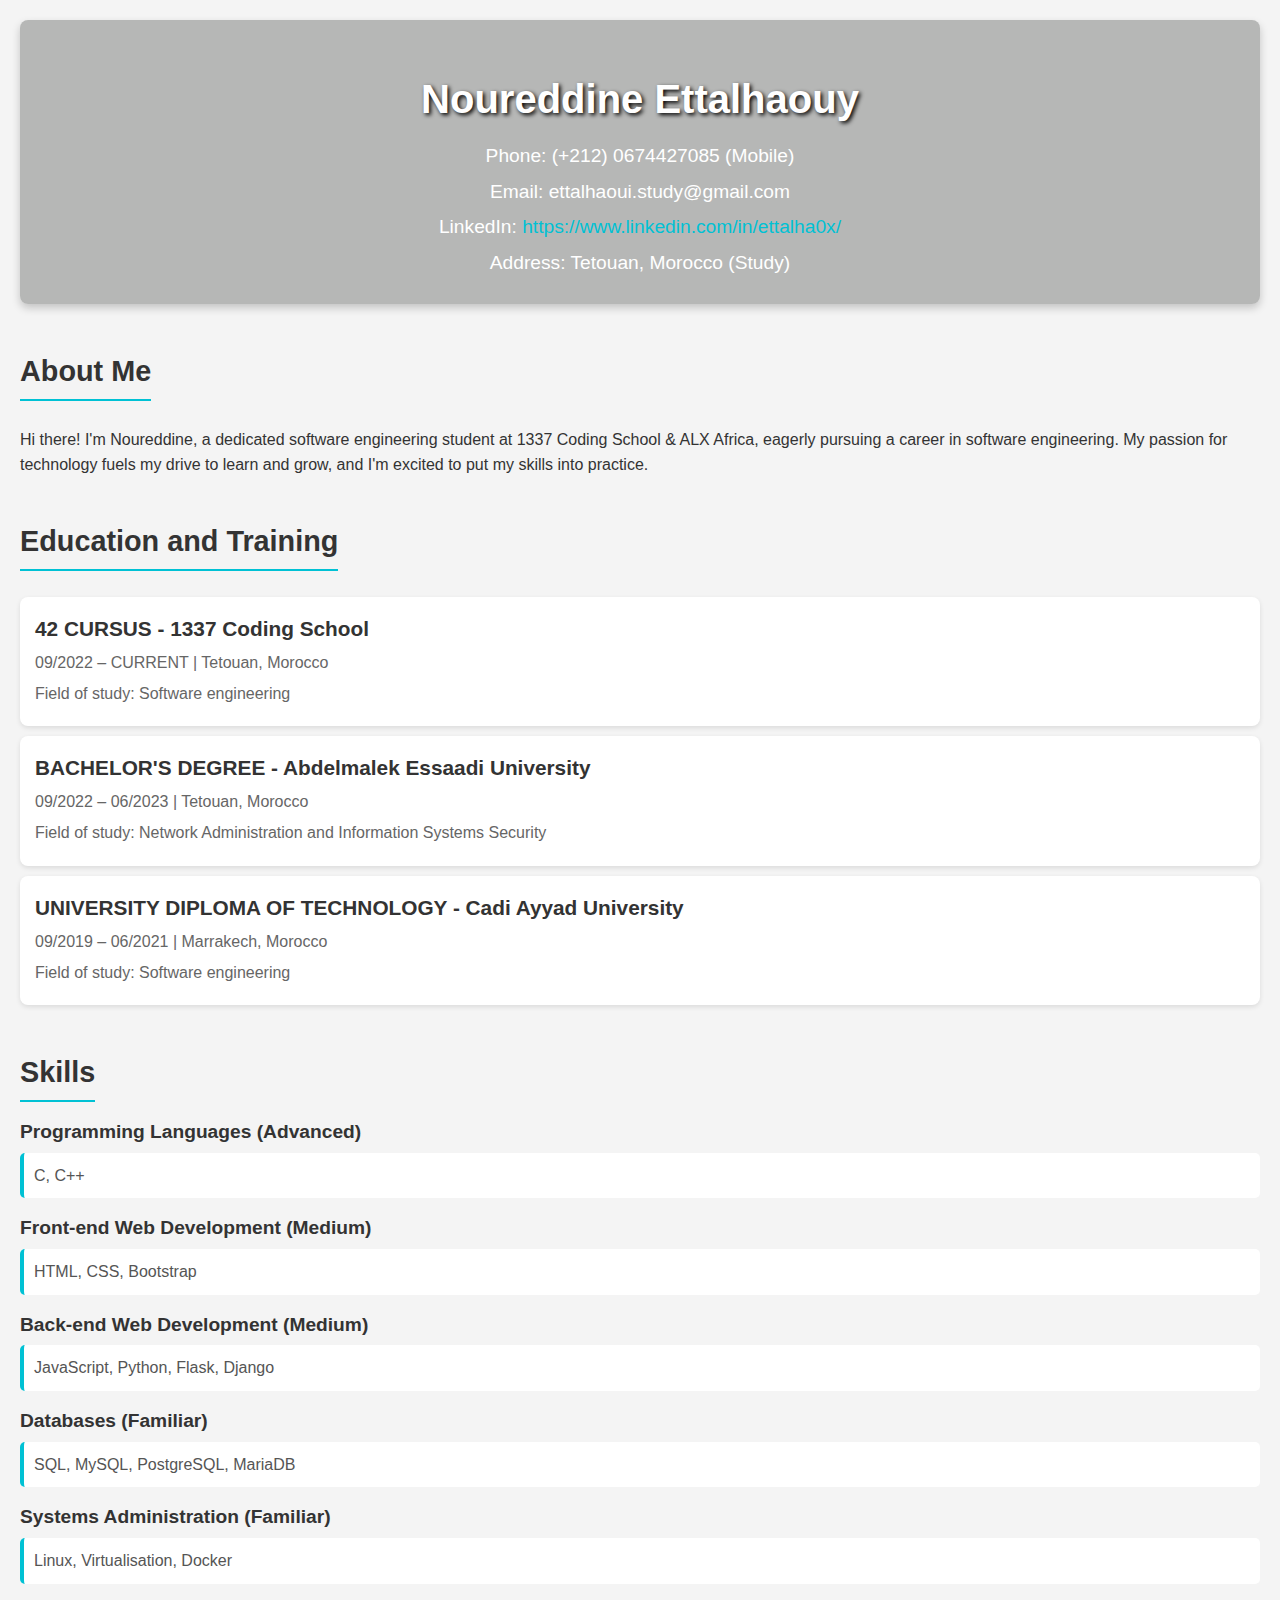
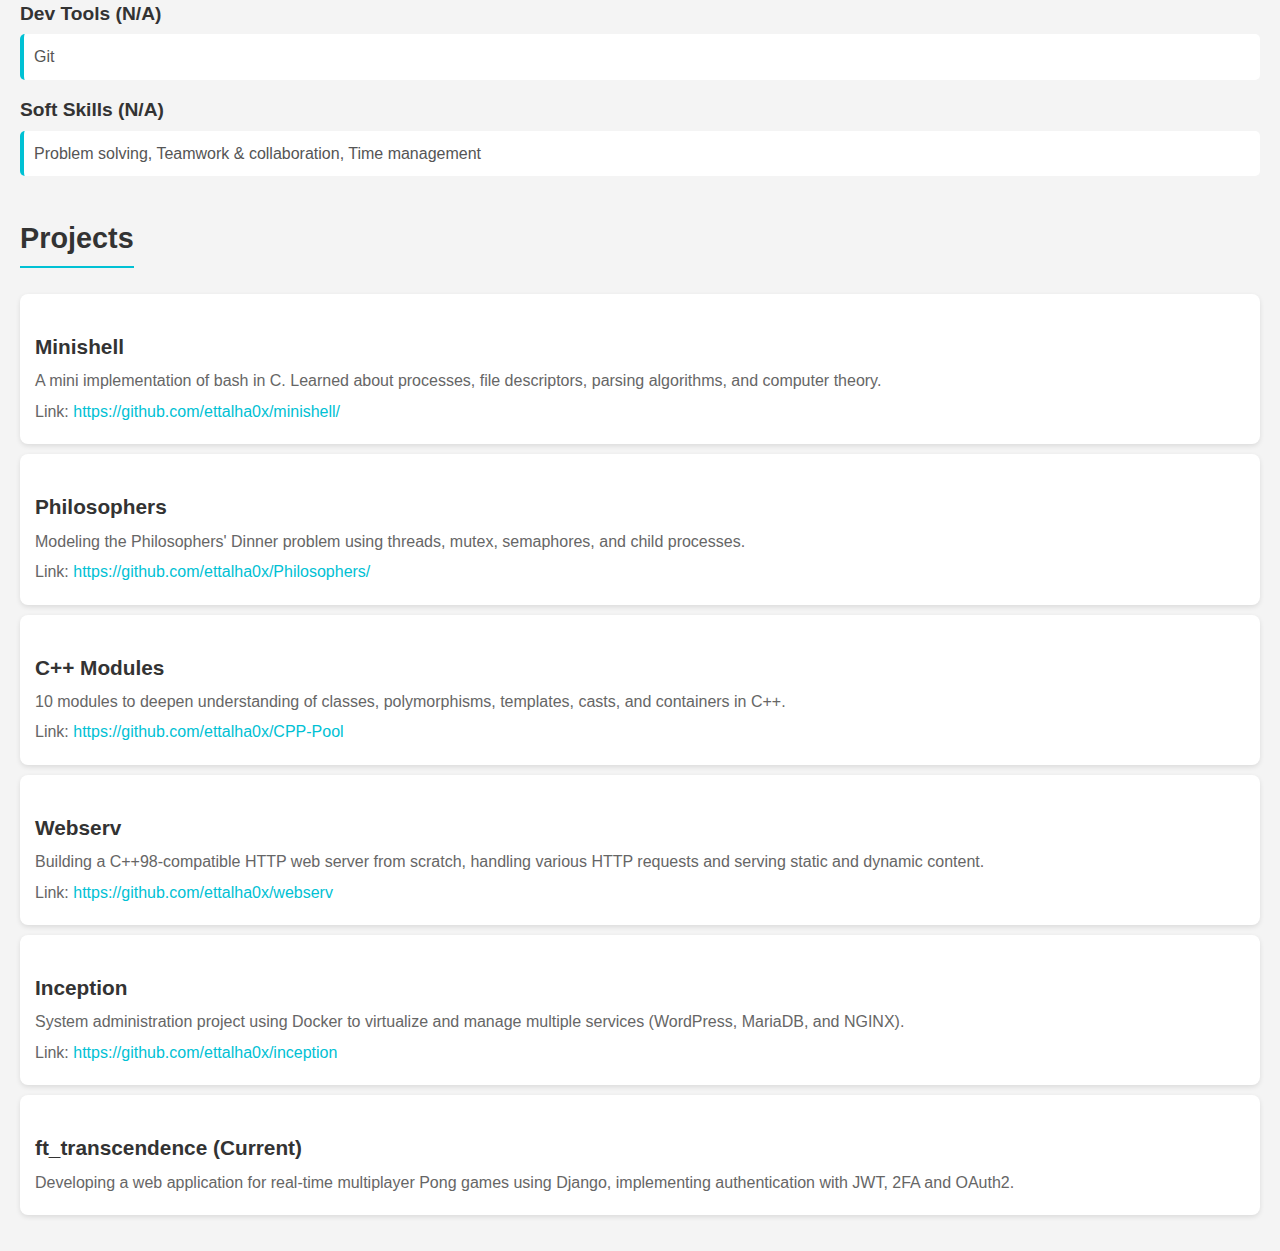
<file: Resume Builder/index.html>
<!DOCTYPE html>
<html lang="en">

<head>
    <meta charset="UTF-8">
    <meta name="viewport" content="width=device-width, initial-scale=1.0">
    <title>Resume - Noureddine Ettalhaouy</title>
    <link rel="stylesheet" href="styles.css">
</head>

<body>
    <div class="container">
        <header id="header">
            <h1 id="name"></h1>
            <div id="contact-info">
                <p id="phone"></p>
                <p id="email"></p>
                <p id="linkedin"></p>
                <p id="address"></p>
            </div>
        </header>

        <section id="about">
            <h2>About Me</h2>
            <p id="about-description"></p>
        </section>

        <section id="education">
            <h2>Education and Training</h2>
            <ul id="education-list"></ul>
        </section>

        <section id="skills">
            <h2>Skills</h2>
            <div id="digital-skills"></div>
        </section>

        <section id="projects">
            <h2>Projects</h2>
            <ul id="projects-list"></ul>
        </section>
    </div>

    <script src="script.js"></script>
</body>

</html>
</file>
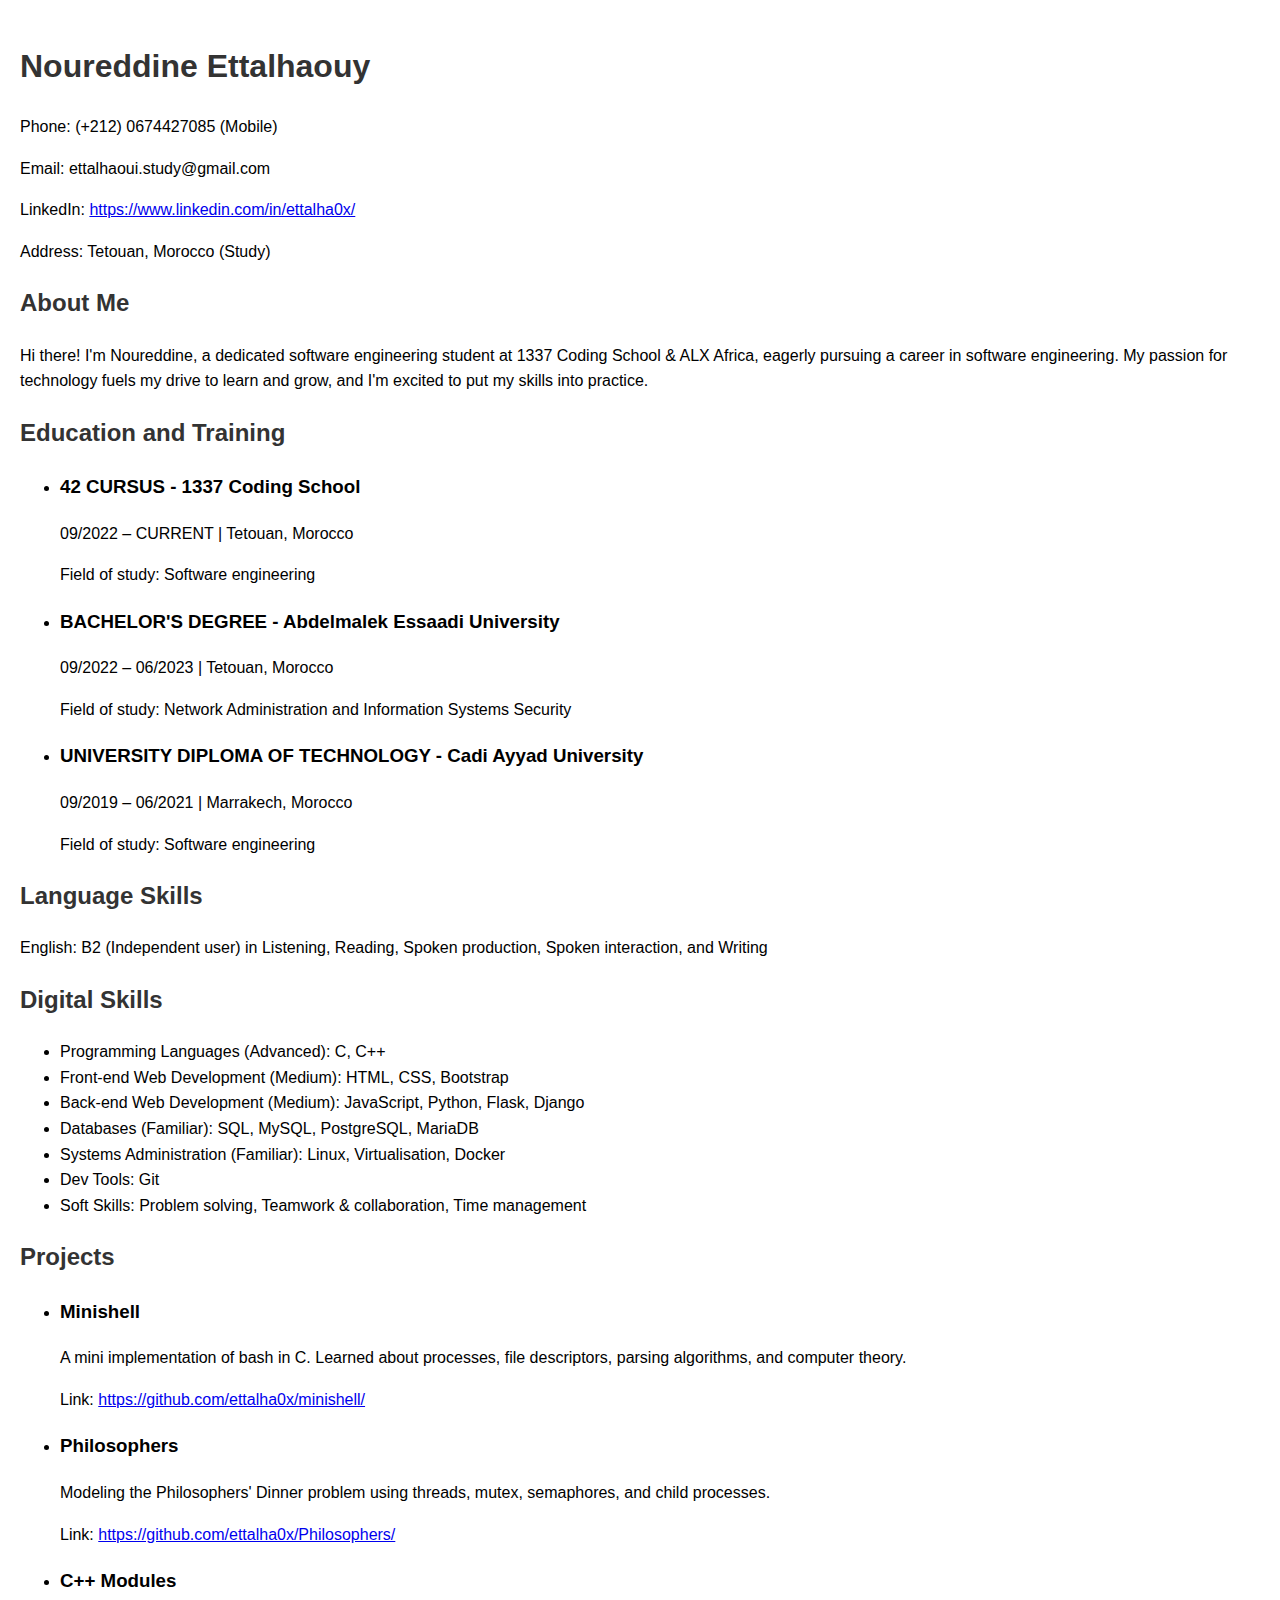
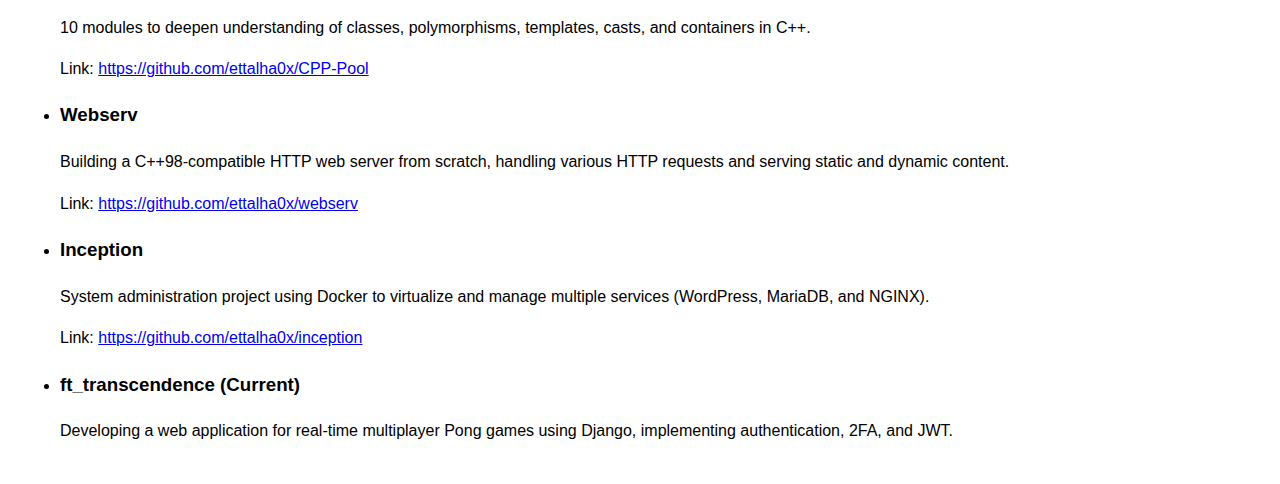
<file: resume.html>
<!DOCTYPE html>
<html lang="en">
<head>
    <meta charset="UTF-8">
    <meta name="viewport" content="width=device-width, initial-scale=1.0">
    <title>Noureddine Ettalhaouy - Resume</title>
    <style>
        /* Add your custom CSS styles here */
        body {
            font-family: Arial, sans-serif;
            line-height: 1.6;
            margin: 0;
            padding: 20px;
        }
        h1, h2 {
            color: #333;
        }
        .section {
            margin-bottom: 20px;
        }
    </style>
</head>
<body>
    <header>
        <h1>Noureddine Ettalhaouy</h1>
        <p>Phone: (+212) 0674427085 (Mobile)</p>
        <p>Email: ettalhaoui.study@gmail.com</p>
        <p>LinkedIn: <a href="https://www.linkedin.com/in/ettalha0x/">https://www.linkedin.com/in/ettalha0x/</a></p>
        <p>Address: Tetouan, Morocco (Study)</p>
    </header>

    <section class="section">
        <h2>About Me</h2>
        <p>Hi there! I'm Noureddine, a dedicated software engineering student at 1337 Coding School & ALX Africa, eagerly pursuing a career in software engineering. My passion for technology fuels my drive to learn and grow, and I'm excited to put my skills into practice.</p>
    </section>

    <section class="section">
        <h2>Education and Training</h2>
        <ul>
            <li>
                <h3>42 CURSUS - 1337 Coding School</h3>
                <p>09/2022 – CURRENT | Tetouan, Morocco</p>
                <p>Field of study: Software engineering</p>
            </li>
            <li>
                <h3>BACHELOR'S DEGREE - Abdelmalek Essaadi University</h3>
                <p>09/2022 – 06/2023 | Tetouan, Morocco</p>
                <p>Field of study: Network Administration and Information Systems Security</p>
            </li>
            <li>
                <h3>UNIVERSITY DIPLOMA OF TECHNOLOGY - Cadi Ayyad University</h3>
                <p>09/2019 – 06/2021 | Marrakech, Morocco</p>
                <p>Field of study: Software engineering</p>
            </li>
        </ul>
    </section>

    <section class="section">
        <h2>Language Skills</h2>
        <p>English: B2 (Independent user) in Listening, Reading, Spoken production, Spoken interaction, and Writing</p>
    </section>

    <section class="section">
        <h2>Digital Skills</h2>
        <ul>
            <li>Programming Languages (Advanced): C, C++</li>
            <li>Front-end Web Development (Medium): HTML, CSS, Bootstrap</li>
            <li>Back-end Web Development (Medium): JavaScript, Python, Flask, Django</li>
            <li>Databases (Familiar): SQL, MySQL, PostgreSQL, MariaDB</li>
            <li>Systems Administration (Familiar): Linux, Virtualisation, Docker</li>
            <li>Dev Tools: Git</li>
            <li>Soft Skills: Problem solving, Teamwork & collaboration, Time management</li>
        </ul>
    </section>

    <section class="section">
        <h2>Projects</h2>
        <ul>
            <li>
                <h3>Minishell</h3>
                <p>A mini implementation of bash in C. Learned about processes, file descriptors, parsing algorithms, and computer theory.</p>
                <p>Link: <a href="https://github.com/ettalha0x/minishell/">https://github.com/ettalha0x/minishell/</a></p>
            </li>
            <li>
                <h3>Philosophers</h3>
                <p>Modeling the Philosophers' Dinner problem using threads, mutex, semaphores, and child processes.</p>
                <p>Link: <a href="https://github.com/ettalha0x/Philosophers/">https://github.com/ettalha0x/Philosophers/</a></p>
            </li>
            <li>
                <h3>C++ Modules</h3>
                <p>10 modules to deepen understanding of classes, polymorphisms, templates, casts, and containers in C++.</p>
                <p>Link: <a href="https://github.com/ettalha0x/CPP-Pool">https://github.com/ettalha0x/CPP-Pool</a></p>
            </li>
            <li>
                <h3>Webserv</h3>
                <p>Building a C++98-compatible HTTP web server from scratch, handling various HTTP requests and serving static and dynamic content.</p>
                <p>Link: <a href="https://github.com/ettalha0x/webserv">https://github.com/ettalha0x/webserv</a></p>
            </li>
            <li>
                <h3>Inception</h3>
                <p>System administration project using Docker to virtualize and manage multiple services (WordPress, MariaDB, and NGINX).</p>
                <p>Link: <a href="https://github.com/ettalha0x/inception">https://github.com/ettalha0x/inception</a></p>
            </li>
            <li>
                <h3>ft_transcendence (Current)</h3>
                <p>Developing a web application for real-time multiplayer Pong games using Django, implementing authentication, 2FA, and JWT.</p>
            </li>
        </ul>
    </section>
</body>
</html>
</file>
<file: Resume Builder/styles.css>
/* General Styles */
body {
    font-family: 'Arial', sans-serif;
    margin: 0;
    padding: 0;
    background: #f4f4f4;
    color: #333;
    line-height: 1.6;
    padding: 20px;
}

/* Header */
header {
    background: rgba(151, 152, 150, 0.66); /* darker background */
    color: #fff;
    padding: 20px;
    border-radius: 8px;
    text-align: center;
    margin-bottom: 20px;
    box-shadow: 0px 4px 8px 0px rgba(0,0,0,0.2); /* add shadow */
    transition: 0.3s; /* add transition */
}

header:hover {
    box-shadow: 0px 8px 16px 0px rgba(0,0,0,0.2); /* add hover effect */
}

header h1 {
    font-size: 2.5em; /* larger font size */
    margin-bottom: 10px;
    font-weight: 700;
    text-shadow: 2px 2px 4px #000000; /* add text shadow */
}

header p {
    margin: 5px 0;
    font-size: 1.2em; /* larger font size */
}

header a {
    color: #00c1d4; /* change link color */
    text-decoration: none;
    font-weight: 500;
    transition: color 0.3s ease; /* add transition */
}

header a:hover {
    color: #00c1d4; /* change hover color */
    text-decoration: underline;
}

/* Section Titles */
h2 {
    font-size: 1.8em;
    color: #333;
    margin-bottom: 10px;
    border-bottom: 2px solid #00c1d4;
    display: inline-block;
    padding-bottom: 5px;
}

/* About Me Section */
#about-me {
    margin-bottom: 20px;
}

#about-me p {
    font-size: 1.1em;
    color: #555;
    line-height: 1.8;
    padding: 10px;
    background: #fff;
    border-left: 4px solid #00c1d4;
    border-radius: 5px;
}

/* Education Section */
#education-list {
    list-style-type: none;
    padding: 0;
}

#education-list li {
    background: #fff;
    margin: 10px 0;
    padding: 15px;
    border-radius: 8px;
    box-shadow: 0 2px 5px rgba(0, 0, 0, 0.1);
}

#education-list h3 {
    margin: 0;
    font-size: 1.3em;
    color: #333;
}

#education-list p {
    margin: 5px 0;
    color: #666;
    font-size: 1em;
}

/* Skills Section */
#skills {
    margin-top: 20px;
}

#skills h4 {
    font-size: 1.2em;
    margin: 5px 0;
    color: #333;
}

#skills p {
    margin: 5px 0 15px;
    font-size: 1em;
    color: #555;
    background: #fff;
    padding: 10px;
    border-left: 4px solid #00c1d4;
    border-radius: 5px;
}

/* Projects Section */
#projects-list {
    list-style-type: none;
    padding: 0;
}

#projects-list li {
    background: #fff;
    margin: 10px 0;
    padding: 15px;
    border-radius: 8px;
    box-shadow: 0 2px 5px rgba(0, 0, 0, 0.1);
}

#projects-list h3 {
    font-size: 1.3em;
    margin-bottom: 5px;
    color: #333;
}

#projects-list p {
    margin: 5px 0;
    font-size: 1em;
    color: #666;
}

#projects-list a {
    color: #00c1d4;
    font-weight: 500;
    text-decoration: none;
}

#projects-list a:hover {
    text-decoration: underline;
}

/* Responsiveness */
@media (max-width: 768px) {
    header {
        text-align: left;
        padding: 10px;
    }

    h2 {
        font-size: 1.5em;
    }

    header h1 {
        font-size: 1.8em;
    }

    header p, #about-me p, #education-list h3, #skills h4 {
        font-size: 1em;
    }
}
</file>
